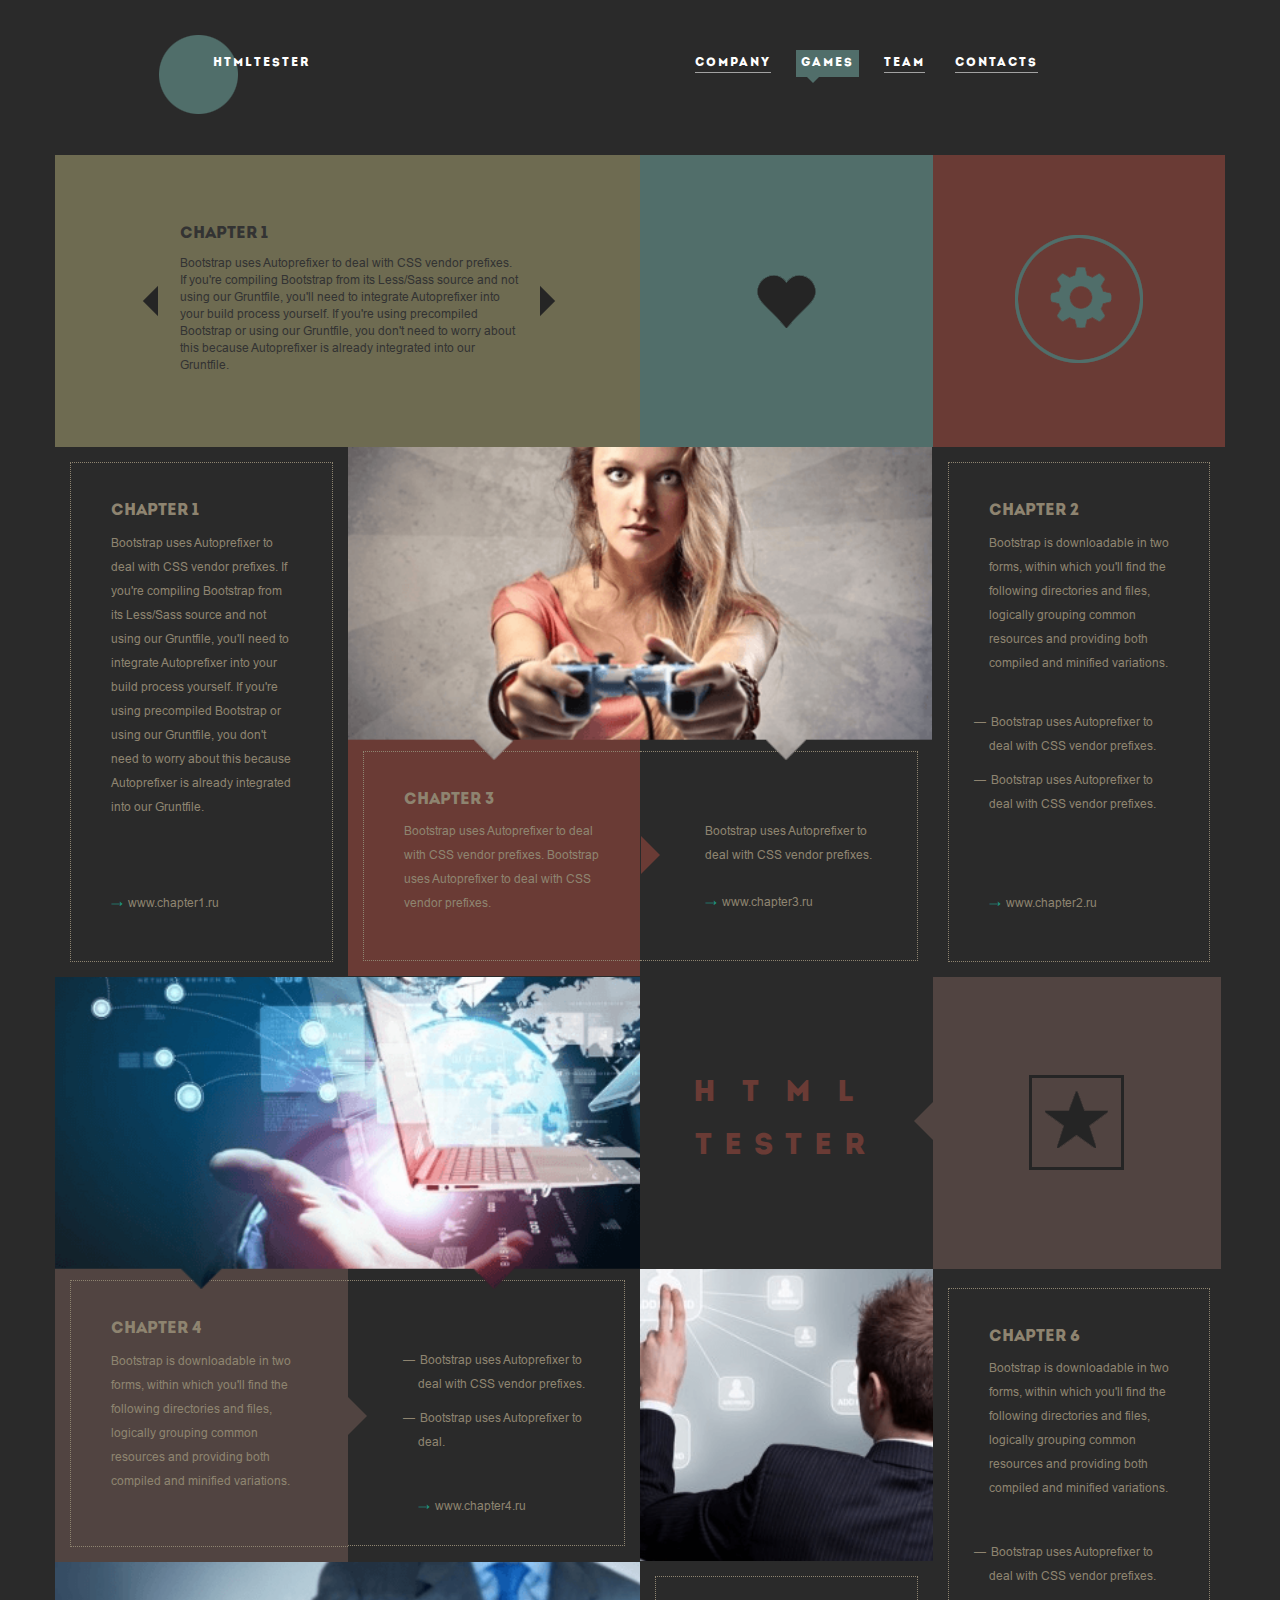
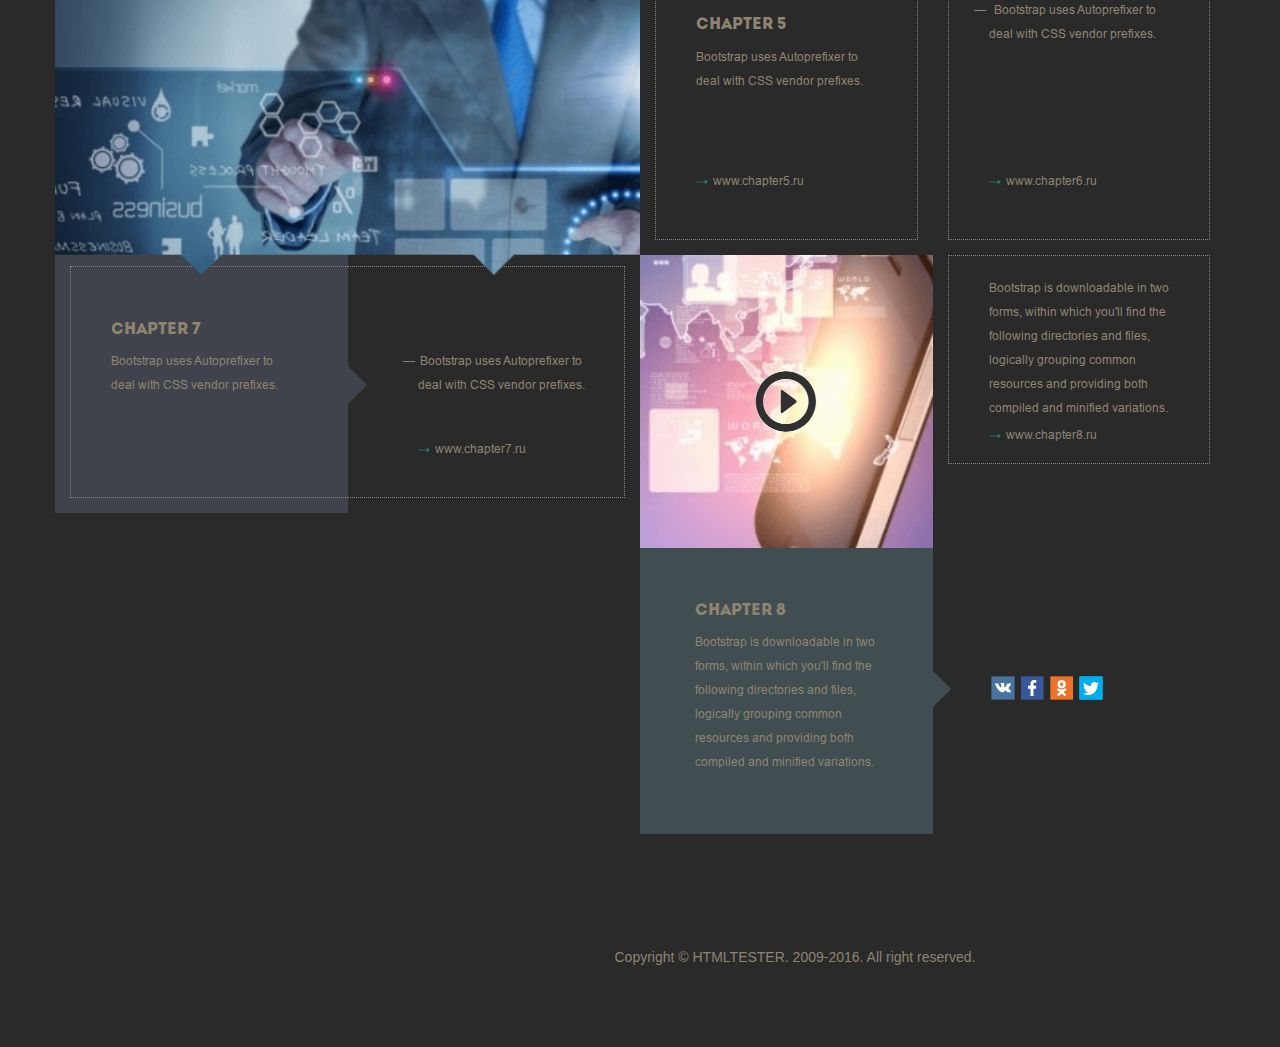
<file: Site/index.html>
<!DOCTYPE html>
<html lang="en">
<head>
	<meta charset="UTF-8">
	<meta name="viewport" content="width=device-width, initial-scale=1, shrink-to-fit=no">
	<title>Test Task</title>
	<link rel="stylesheet" type="text/css" href="css/normalize.css">
	<link rel="stylesheet" type="text/css" href="css/bootstrap.min.css">
	<link rel="stylesheet" type="text/css" href="css/style.css">
</head>
<body>
	<header class="main-header container">
		<div class="row">
			<div class="logo col-md-3 col-sm-2 col-md-offset-1 col-sm-offset-1">
				<a href="#" class="logo__link">HTMLTESTER</a>
			</div>

			<nav class="navigation col-md-6 col-sm-7 col-md-offset-2 col-sm-offset-1">
				<ul class="menu">
					<li class="menu__item"><a href="#" class="menu__link">Company</a></li>
					<li class="menu__item"><a href="#" class="menu__link menu__link_active">Games</a></li>
					<li class="menu__item"><a href="#" class="menu__link">Team</a></li>
					<li class="menu__item"><a href="#" class="menu__link">Contacts</a></li>
				</ul>
			</nav>
		</div>
	</header>

	<main class="main-section container">
		<section class="section-1 row">
				<div class="slider col-md-6 col-sm-6">
					<button class="slider__prev"></button>

					<div class="slider__block">
						<h2 class="slider__title title_style">Chapter 1</h2>

						<p class="slider__text text_style">Bootstrap uses Autoprefixer to deal with CSS vendor prefixes. If you're compiling Bootstrap from its Less/Sass source and not using our Gruntfile, you'll need to integrate Autoprefixer into your build process yourself. If you're using precompiled Bootstrap or using our Gruntfile, you don't need to worry about this because Autoprefixer is already integrated into our Gruntfile.</p>
					</div>

					<div class="slider__block">
						<h2 class="slider__title title_style">Chapter 2</h2>

						<p class="slider__text text_style">Bootstrap uses Autoprefixer to deal with CSS vendor prefixes. If you're compiling Bootstrap from its Less/Sass source and not using our Gruntfile, you'll need to integrate Autoprefixer into your build process yourself. If you're using precompiled Bootstrap or using our Gruntfile, you don't need to worry about this because Autoprefixer is already integrated into our Gruntfile.</p>
					</div>

					<div class="slider__block">
						<h2 class="slider__title title_style">Chapter 3</h2>

						<p class="slider__text text_style">Bootstrap uses Autoprefixer to deal with CSS vendor prefixes. If you're compiling Bootstrap from its Less/Sass source and not using our Gruntfile, you'll need to integrate Autoprefixer into your build process yourself. If you're using precompiled Bootstrap or using our Gruntfile, you don't need to worry about this because Autoprefixer is already integrated into our Gruntfile.</p>
					</div>

					<div class="slider__block">
						<h2 class="slider__title title_style">Chapter 4</h2>

						<p class="slider__text text_style">Bootstrap uses Autoprefixer to deal with CSS vendor prefixes. If you're compiling Bootstrap from its Less/Sass source and not using our Gruntfile, you'll need to integrate Autoprefixer into your build process yourself. If you're using precompiled Bootstrap or using our Gruntfile, you don't need to worry about this because Autoprefixer is already integrated into our Gruntfile.</p>
					</div>

					<div class="slider__block">
						<h2 class="slider__title title_style">Chapter 5</h2>

						<p class="slider__text text_style">Bootstrap uses Autoprefixer to deal with CSS vendor prefixes. If you're compiling Bootstrap from its Less/Sass source and not using our Gruntfile, you'll need to integrate Autoprefixer into your build process yourself. If you're using precompiled Bootstrap or using our Gruntfile, you don't need to worry about this because Autoprefixer is already integrated into our Gruntfile.</p>
					</div>

					<div class="slider__block">
						<h2 class="slider__title title_style">Chapter 6</h2>

						<p class="slider__text text_style">Bootstrap uses Autoprefixer to deal with CSS vendor prefixes. If you're compiling Bootstrap from its Less/Sass source and not using our Gruntfile, you'll need to integrate Autoprefixer into your build process yourself. If you're using precompiled Bootstrap or using our Gruntfile, you don't need to worry about this because Autoprefixer is already integrated into our Gruntfile.</p>
					</div>

					<div class="slider__block">
						<h2 class="slider__title title_style">Chapter 7</h2>

						<p class="slider__text text_style">Bootstrap uses Autoprefixer to deal with CSS vendor prefixes. If you're compiling Bootstrap from its Less/Sass source and not using our Gruntfile, you'll need to integrate Autoprefixer into your build process yourself. If you're using precompiled Bootstrap or using our Gruntfile, you don't need to worry about this because Autoprefixer is already integrated into our Gruntfile.</p>
					</div>

					<div class="slider__block">
						<h2 class="slider__title title_style">Chapter 8</h2>

						<p class="slider__text text_style">Bootstrap uses Autoprefixer to deal with CSS vendor prefixes. If you're compiling Bootstrap from its Less/Sass source and not using our Gruntfile, you'll need to integrate Autoprefixer into your build process yourself. If you're using precompiled Bootstrap or using our Gruntfile, you don't need to worry about this because Autoprefixer is already integrated into our Gruntfile.</p>
					</div>

					<button class="slider__next"></button>
				</div>

				<button class="heart col-md-3 col-sm-3"></button>

				<button class="wheel col-md-3 col-sm-3"></button>
		</section>
		
		<section class="section-2">
			<div class="row">
				<div class="chapter-block col-md-3 col-sm-4">
					<div class="chapter-block__frame chapter1">
						<h2 class="chapter-block__title title_style">Chapter 1</h2>

						<p class="chapter-block__text chapter1_text text_style">Bootstrap uses Autoprefixer to deal with CSS vendor prefixes. If you're compiling Bootstrap from its Less/Sass source and not using our Gruntfile, you'll need to integrate Autoprefixer into your build process yourself. If you're using precompiled Bootstrap or using our Gruntfile, you don't need to worry about this because Autoprefixer is already integrated into our Gruntfile.</p>

						<a href="#" class="chapter-block__link chapter1_link">www.chapter1.ru</a>
					</div>
				</div>

				<div class="chapter-block col-md-6 col-sm-8">
					<img src="img/Chapter3.png" class="chapter-block__img long_img chapter3_img" alt="Chapter 3">

						<div class="chapter-block__frame long-block_left chapter3">
							<h2 class="chapter-block__title title_style">Chapter 3</h2>

							<p class="chapter-block__text chapter3_text text_style">Bootstrap uses Autoprefixer to deal with CSS vendor prefixes. Bootstrap uses Autoprefixer to deal with CSS vendor prefixes.</p>
						</div>

						<div class="chapter-block__frame long-block_rigth chapter3_rigth-col">
							<p class="chapter-block__text chapter3_text  text_style">Bootstrap uses Autoprefixer to deal with CSS vendor prefixes.</p>

							<a href="#" class="chapter-block__link chapter3_link">www.chapter3.ru</a>
						</div>
				</div>

				<div class="chapter-block col-md-3 col-sm-12">
					<div class="chapter-block__frame chapter2">
						<h2 class="chapter-block__title title_style">Chapter 2</h2>

						<p class="chapter-block__text chapter2_text text_style">Bootstrap is downloadable in two forms, within which you'll find the following directories and files, logically grouping common resources and providing both compiled and minified variations.</p>
						
						<ul class="chapter-block__list chapter2_list text_style">
							<li class="chapter-block__list-item">Bootstrap uses Autoprefixer to deal with CSS vendor prefixes. </li>
							<li class="chapter-block__list-item">Bootstrap uses Autoprefixer to deal with CSS vendor prefixes.</li>
						</ul>
						

						<a href="#" class="chapter-block__link chapter2_link">www.chapter2.ru</a>
					</div>
				</div>
			</div>
		</section>

		<section class="section-3">
			<div class="row">
				<div class="chapter-block col-md-6 col-sm-5">
					<img src="img/Chapter4.png" class="chapter-block__img chapter4_img long_img" alt="Chapter 4">

					<div class="chapter-block__frame long-block_left chapter4">
						<h2 class="chapter-block__title title_style">Chapter 4</h2>

						<p class="chapter-block__text chapter4_text text_style">Bootstrap is downloadable in two forms, within which you'll find the following directories and files, logically grouping common resources and providing both compiled and minified variations.</p>
					</div>

					<div class="chapter-block__frame long-block_rigth chapter4_rigth-col">
						<ul class="chapter-block__list chapter4_list text_style">
							<li class="chapter-block__list-item">Bootstrap uses Autoprefixer to deal with CSS vendor prefixes.</li>
							<li class="chapter-block__list-item">Bootstrap uses Autoprefixer to deal.</li>
						</ul>

						<a href="#" class="chapter-block__link chapter4_link">www.chapter4.ru</a>
					</div>

					<img src="img/Chapter7.png" class="chapter-block__img chapter7_img long_img" alt="Chapter 7">

					<div class="chapter-block__frame long-block_left chapter7">
						<h2 class="chapter-block__title title_style">Chapter 7</h2>

						<p class="chapter-block__text chapter7_text text_style">Bootstrap uses Autoprefixer to deal with CSS vendor prefixes.</p>
					</div>

					<div class="chapter-block__frame long-block_rigth chapter7_rigth-col">
						
						<ul class="chapter-block__list chapter7_list text_style">
							<li class="chapter-block__list-item">Bootstrap uses Autoprefixer to deal with CSS vendor prefixes.</li>
						</ul>

						<a href="#" class="chapter-block__link chapter7_link">www.chapter7.ru</a>
					</div>
				</div>
	
				<div class="chapter-block col-md-3 col-sm-4">

					<div class="chapter-block__logo">
						<h2 class="chapter-block__logo_title1">HTML</h2>
						<h2 class="chapter-block__logo_title2">TESTER</h2>
					</div>

					<img src="img/Chapter5.png" class="chapter-block__img chapter5_img small_img" alt="Chapter 5">

					<div class="chapter-block__frame chapter5">

						<h2 class="chapter-block__title title_style">Chapter 5</h2>

						<p class="chapter-block__text chapter5_text text_style">Bootstrap uses Autoprefixer to deal with CSS vendor prefixes.</p>

						<a href="#" class="chapter-block__link chapter5_link">www.chapter5.ru</a>
					</div>

					<a href="#" class="chapter-block__video"><img src="img/Chapter8.png" class="chapter-block__img video_img small_img" alt="Chapter 8"></a>

					<div class="chapter-block__frame chapter8_part1">
						<h2 class="chapter-block__title title_style">Chapter 8</h2>

						<p class="chapter-block__text chapter8_text text_style">Bootstrap is downloadable in two forms, within which you'll find the following directories and files, logically grouping common resources and providing both compiled and minified variations.</p>
					</div>
				</div>

				<div class="chapter-block col-md-3 col-sm-3">
					<button class="chapter-block__button"></button>

					<div class="chapter-block__frame chapter6">
						<h2 class="hapter-block__title title_style">Chapter 6</h2>

						<p class="chapter-block__text chapter6_text text_style">Bootstrap is downloadable in two forms, within which you'll find the following directories and files, logically grouping common resources and providing both compiled and minified variations.</p>
						
						<ul class="chapter-block__list chapter6_list text_style">
							<li class="chapter-block__list-item">Bootstrap uses Autoprefixer to deal with CSS vendor prefixes. </li>
							<li class="chapter-block__list-item"> Bootstrap uses Autoprefixer to deal with CSS vendor prefixes.</li>
						</ul>
						

						<a href="#" class="chapter-block__link chapter6_link">www.chapter6.ru</a>
					</div>
				</div>

				<div class="chapter-block col-md-3 col-sm-4 tablet_style">
					<div class="chapter-block__frame chapter8_part2">
						<p class="chapter-block__text chapter8_text text_style">Bootstrap is downloadable in two forms, within which you'll find the following directories and files, logically grouping common resources and providing both compiled and minified variations.</p>

						<a href="#" class="chapter-block__link chapter8_link">www.chapter8.ru</a>
					</div>
				</div>

				<div class="chapter-block chapter-block_social col-md-3 col-sm-3">
					<ul class="social-list">
						<li class="social-list__item icon-Link-vk-dims icon-Link-vk"><a class="social-list__item-link" target="_blank" title="On VK.com" href="http://vk.com/share.php?url=_URL_&title=_TITLE_&description=_DESCTEXT_&image=_URL_TO_MEDIA"></a></li>
						<li class="social-list__item icon-Link-facebook-dims icon-Link-facebook"><a class="social-list__item-link" target="_blank" title="On Facebook" href="http://www.facebook.com/sharer.php?u=_URL_&t=_DESCTEXT_"></a></li>
						<li class="social-list__item icon-Link-odnoklassniki-dims icon-Link-odnoklassniki"><a class="social-list__item-link" target="_blank" title="On Odnoklassniki" href="https://connect.ok.ru/offer?url=<URL_TO_SHARE>&title=<TITLE>&description=<DESCRIPTION>&imageUrl=<IMAGE_URL>"></a></li>
						<li class="social-list__item icon-Link-twitter-dims icon-Link-twitter"><a class="social-list__item-link" target="_blank" title="On Twitter" href="http://twitter.com/share?url=_URL_&text=_DESCTEXT_"></a></li>
					</ul>
				</div>
			</div>
		</section>
	</main>

	<div class="modal-video" tabindex="-1" role="dialog" aria-label="You just openned the modal video" id="JON7OXBCHXC7E">
    	<div class="modal-video-body">
        	<div class="modal-video-inner">
          		<div class="modal-video-movie-wrap">
            		<button class="modal-video-close-btn js-modal-video-dismiss-btn" aria-label="Close the modal by clicking here"></button>
              
            		<iframe width="460" height="230" src="https://www.youtube.com/embed/CydNaq2ExLM?rel=0&amp;showinfo=0" frameborder="0" allowfullscreen="true" tabindex="-1"></iframe>
            	</div>
        	</div>
    	</div>
	</div>

	<footer class="main-footer">
		<p class="main-footer__text text">Copyright © HTMLTESTER. 2009-2016. All right reserved.</p>
	</footer>

	<script type="text/javascript" src="js/common.js"></script>
	<script type="text/javascript" src="js/respond.js"></script>
</body>
</html>
</file>
<file: Site/css/style.css>
@font-face {
  font-family: 'Intro';
  src: url(../fonts/Intro.otf) format("truetype");
  font-style: normal; 
  font-weight: normal; 
}

@font-face{
  font-family: 'Arial';
  src: url("../fonts/ArialRegular.ttf") format("truetype");
  font-style: normal; 
  font-weight: normal;
}

body {
  background-color: #2a2a2a;
  padding-top: 30px;
}

p {
  margin: 0;
}

.main-header {
  color: #ffffff;
}

.logo {
  background-image: url(../img/Logo.svg);
  background-repeat: no-repeat;
  background-position: 3% 10%;
  text-align: center;
  height: 125px;
  padding-top: 25px;
}

.logo__link {
  color: #ffffff;
  font-family: 'Intro', sans-serif;
  font-size: 12px;
  letter-spacing: 2px;
  float: left;
  padding-left: 45px;
}

.logo__link:hover {
  text-decoration: none;
  color: #ffffff;
}

.navigation {
  padding: 0px;
}

.menu {
  list-style-type: none;
  float: left;
}

.menu__item {
  float: left;
  margin: 25px 15px;
}

.menu__link {
  color: #ffffff;
  font-family: 'Intro', sans-serif;
  font-size: 12px;
  letter-spacing: 2px;
  display: block;
  text-transform: uppercase;
  border-bottom: 1px solid #a2a2a2;
  -webkit-transition: 0.1s;
  -o-transition: 0.1s;
  transition: 0.1s;
}

.menu__link:hover {
  text-decoration: none;
  background: #6e6b51;
  color: #ffffff;
  -webkit-box-shadow: 0px 0px 0px 5px #6e6b51;
          box-shadow: 0px 0px 0px 5px #6e6b51;
  border-bottom: none;
}

.menu__link_active {
  background: #516e6a;
  color: #ffffff;
  border-style: none;
  -webkit-box-shadow: 0px 0px 0px 5px #516e6a;
          box-shadow: 0px 0px 0px 5px #516e6a;
  -webkit-transition: 0.1s;
  -o-transition: 0.1s;
  transition: 0.1s;
}

.menu__link_active:after {
  border-left: solid transparent 6px;
  border-right: solid transparent 6px;
  border-top: solid #516e6a 6px;
  bottom: 25px;
  content: " ";
  height: 0;
  position: absolute;
  width: 0;
}

.menu__item:nth-child(1) .menu__link_active:after{
  margin-left: -71px;
}

.menu__item:nth-child(2) .menu__link_active:after{
  margin-left: -47px;
}

.menu__item:nth-child(3) .menu__link_active:after{
  margin-left: -36px;
}

.menu__item:nth-child(4) .menu__link_active:after{
  margin-left: -77px;
}

.menu__link_active:hover {
  text-decoration: none;
  background: #516e6a;
  color: #ffffff;
  -webkit-box-shadow: 0px 0px 0px 5px #516e6a;
          box-shadow: 0px 0px 0px 5px #516e6a;
}

.slider {
  background-color: #6e6b51;
  padding: 36px 65px;
  max-width: inherit;
  position: relative;
  margin: auto;
}

.slider__prev {
  float: left;
  border-style: none;
  background-color: transparent;
  background-image: url(../img/Prev-arrow.svg);
  background-repeat: no-repeat;
  background-position: 50% 50%;
  padding: 188px 40px 32px 20px;
  cursor: pointer;
}

.slider__next { 
  float: left;
  border-style: none;
  background-color: transparent;
  background-image: url(../img/Next-arrow.svg);
  background-repeat: no-repeat;
  background-position: 50% 50%;
  padding: 188px 20px 32px 35px;
  cursor: pointer;
}

.slider__block {
  float: left;
  width: 340px;
  padding: 15px 0px 0px 0px; 
}

.title_style {
  font-family: 'Intro', sans-serif;
  font-size: 16px;
  text-transform: uppercase;

}

.text_style {
  font-family: 'Arial', sans-serif;
  font-size: 12px;
}

.heart {
  height: 292px;
  border-style: none;
  background-color: #516e6a;
  background-image: url(../img/Heart.svg);
  background-repeat: no-repeat;
  background-position: center;
  -webkit-transition: 0.3s;
  -o-transition: 0.3s;
  transition: 0.3s;
}

.heart:hover {
  background-color: #8e8470;
  -webkit-transition: 0.3s;
  -o-transition: 0.3s;
  transition: 0.3s;
}

.wheel {
  height: 292px;
  border-style: none;
  background-color: #6a3b35;
  background-image: url(../img/Wheel.svg);
  background-repeat: no-repeat;
  background-position: 50% 48.5%;
  -webkit-transition: 0.3s;
  -o-transition: 0.3s;
  transition: 0.3s;
}

.wheel:hover {
  background-color: #40434b;
  -webkit-transition: 0.3s;
  -o-transition: 0.3s;
  transition: 0.3s;
}

.chapter-block__frame {
  border: 1px dotted #8e8470;
  margin-top: 15px;
  margin-bottom: 15px;
  padding: 20px 40px 45px 40px;
  color: #8e8470;
  line-height: 2;
}

.chapter-block__img {
  width: 105.4%;
  margin: 0px 15px -25px -15px;
  position: relative;
  z-index: 5;
}

.chapter-block__link {
  text-decoration: none;
  color: #8e8470;
  font-family: 'Arial', sans-serif;
  font-size: 12px;
}

.chapter-block__link:hover {
  text-decoration: none;
  color: #ffffff;
  background-color: #6a3b35;
}

.chapter-block__link:before {
  content: ' →';
  padding-right: 5px;
  color: #1bac96;
  -webkit-transition: all 0.5s;
  -o-transition: all 0.5s;
  transition: all 0.5s;
}

.chapter-block__link:hover:before {
  padding-left: 10px;
  padding-right: 10px;
  color: #8e8470;
}

.chapter1_text{
  margin-bottom: 69px;
}

.long-block_left {
  border-right: none;
  width: 50%;
  float: left;
}

.chapter3 {
  background: #6a3b35;
  padding-bottom: 25px;
  -webkit-box-shadow: -15px 15px 0px 0px #6a3b35, -15px -15px 0px 0px #6a3b35, 0px -15px 0px 0px #6a3b35, 0px 15px 0px 0px #6a3b35;
          box-shadow: -15px 15px 0px 0px #6a3b35, -15px -15px 0px 0px #6a3b35, 0px -15px 0px 0px #6a3b35, 0px 15px 0px 0px #6a3b35;
  -webkit-transition: 0.5s;
  -o-transition: 0.5s;
  transition: 0.5s;
}

.chapter3:after {
  width: 0;
  height: 0;
  border-style: solid;
  border-width: 19px 0 19px 19px;
  border-color: transparent transparent transparent #6a3b35;
  content: "";
  position: absolute;
  z-index: 8;
  left: 50.1%;
  top: 73.5%;
}

.long-block_rigth {
  border-left: none;
  width: 50%;
  float: left;
}

.chapter3_rigth-col {
  padding: 67px 30px 45px 65px;
}

.chapter3_text {
  padding-bottom: 20px;
}

.chapter-block__list {
  padding: 0px;
  list-style-type: none;
}

.chapter-block__list-item {
  padding-bottom: 10px;
}

.chapter-block__list-item:before {
  content: "—";
  padding-right: 5px;
  margin-left: -15px;
}

.chapter2_text {
  padding-bottom: 35px;
}

.chapter2_list {
  padding-bottom: 52px;
}

.chapter4 {
  background: #514441;
  -webkit-box-shadow: -15px 15px 0px 0px #514441, -15px -15px 0px 0px #514441, 0px -15px 0px 0px #514441, 0px 15px 0px 0px #514441;
          box-shadow: -15px 15px 0px 0px #514441, -15px -15px 0px 0px #514441, 0px -15px 0px 0px #514441, 0px 15px 0px 0px #514441;
  padding-right: 50px;
  padding-bottom: 53px;
}

.chapter4:after {
  width: 0;
  height: 0;
  border-style: solid;
  border-width: 19px 0 19px 19px;
  border-color: transparent transparent transparent #514441;
  content: "";
  position: absolute;
  z-index: 8;
  left: 50%;
  top: 37%;
}

.chapter4_rigth-col {
  padding: 67px 20px 26px 70px;
}

.chapter4_list {
  margin-bottom: 27px;
}

.chapter7 {
  background: #40434b;
  -webkit-box-shadow: -15px 15px 0px 0px #40434b, -15px -15px 0px 0px #40434b, 0px -15px 0px 0px #40434b, 0px 15px 0px 0px #40434b;
          box-shadow: -15px 15px 0px 0px #40434b, -15px -15px 0px 0px #40434b, 0px -15px 0px 0px #40434b, 0px 15px 0px 0px #40434b;
  padding-right: 50px;
  padding-top: 35px;
  padding-bottom: 100px;
}

.chapter7:after {
  width: 0;
  height: 0;
  border-style: solid;
  border-width: 19px 0 19px 19px;
  border-color: transparent transparent transparent #40434b;
  content: "";
  position: absolute;
  z-index: 8;
  left: 50%;
  top: 87%;
}

.chapter7_rigth-col {
  padding: 82px 20px 35px 70px;
}

.chapter7_list {
  margin-bottom: 27px;
}

.chapter-block__logo {
  text-align: center;
  color: #6a3b35;
  font-family: 'Intro', sans-serif;
  font-size: 35px;
  display: block;
  height: 292px;
  padding-top: 80px;
}

.chapter-block__logo_title1 {
  letter-spacing: 26px;
}

.chapter-block__logo_title2 {
  letter-spacing: 12px;
}

.chapter-block__logo-link {
  background-color: #ffffff;
  display: block;
  width: 105%;
  margin: 0px 17px -25px -13px;
}

.small_img {
  width: 111.5%;
  margin-bottom: 0px;
}

.chapter-block__video {
  background-image: url(../img/Play-button.svg);
  background-repeat: no-repeat;
  background-color: transparent;
  background-position: center;
  border-style: none;
  display: block;
}

.chapter-block__video:hover {
  background-size: 26%;
}

.video_img {
  width: 111.5%;
  margin-bottom: 0px;
  position: relative;
  z-index: -1;
}

.modal-video{
  display: none;
  position:fixed;
  top:0;
  left:0;
  width:100%;
  height:100%;
  background-color:rgba(0,0,0,0.5);
  z-index:1000000;
  cursor:pointer;
  opacity:1;
  -webkit-transition:opacity .3s ease-out;
  -o-transition:opacity .3s ease-out;
  transition:opacity .3s ease-out
}

.modal-video-close{
  opacity:0;
}

.modal-video-close .modal-video-movie-wrap{
  -webkit-transform:translate(0, 100px);
  -ms-transform:translate(0, 100px);
  transform:translate(0, 100px);
}

.modal-video-body{
  max-width:940px;
  width:100%;
  height:100%;
  margin:0 auto;
  display:table;
}

.modal-video-inner{
  display:table-cell;
  vertical-align:middle;
  width:100%;
  height:100%;
}

.modal-video-movie-wrap{
  width:100%;
  height:0;
  position:relative;
  padding-bottom:56.25%;
  background-color:#333;
  -webkit-transform:translate(0, 0);
  -ms-transform:translate(0, 0);
  transform:translate(0, 0);
  -webkit-transition:-webkit-transform .3s ease-out;
  -o-transition:-o-transform .3s ease-out;
  transition:-webkit-transform .3s ease-out;
  -o-transition:transform .3s ease-out;
  transition:transform .3s ease-out;
  transition:transform .3s ease-out, -webkit-transform .3s ease-out
}

.modal-video-movie-wrap iframe{
  position:absolute;
  top:0;
  left:0;
  width:100%;
  height:100%;
}

.modal-video-close-btn{
  position:absolute;
  z-index:2;
  top:-35px;
  right:-35px;
  display:inline-block;
  width:35px;
  height:35px;
  overflow:hidden;
  border:none;
  background:transparent;
}

.modal-video-close-btn:before{
  -webkit-transform:rotate(45deg);
      -ms-transform:rotate(45deg);
          transform:rotate(45deg);
}

.modal-video-close-btn:after{
  -webkit-transform:rotate(-45deg);
      -ms-transform:rotate(-45deg);
          transform:rotate(-45deg);
}

.modal-video-close-btn:before,.modal-video-close-btn:after{
  content:'';
  position:absolute;
  height:2px;
  width:100%;
  top:50%;
  left:0;
  margin-top:-1px;
  background:#fff;
  border-radius:5px;
  margin-top:-6px;
}

.chapter8_part1 {
  border-style: none;
  background: #414e51;
  -webkit-box-shadow: 0px 0px 0px 15px #414e51;
          box-shadow: 0px 0px 0px 15px #414e51;
  position: relative;
  z-index: -2;
}

.chapter8_part1:after {
  width: 0;
  height: 0;
  border-style: solid;
  border-width: 19px 0 19px 19px;
  border-color: transparent transparent transparent #414e51;
  content: "";
  position: absolute;
  z-index: 8;
  left: 105.5%;
  top: 42%;
}

.chapter-block__button {
  background-color: #514441;
  background-image: url(../img/Star.svg);
  background-repeat: no-repeat;
  background-position: center;
  border-style: none;
  height: 292px;
  width: 110%;
  margin: 0px 15px 0px -15px;
  -webkit-transition: 0.3s;
  -o-transition: 0.3s;
  transition: 0.3s;
}

.chapter-block__button:before {
  width: 0;
  height: 0;
  border-style: solid;
  border-width: 19px 19px 19px 0;
  border-color: transparent #514441 transparent transparent;
  content: "";
  position: absolute;
  z-index: 8;
  top: 14.3%;
  left: -6.5%;
  -webkit-transition: 0.3s;
  -o-transition: 0.3s;
  transition: 0.3s;
}

.chapter-block__button:hover {
  background-color: #414e51;
  -webkit-transition: 0.3s;
  -o-transition: 0.3s;
  transition: 0.3s;
}

.chapter-block__button:hover:before {
  border-color: transparent #414e51 transparent transparent;
  -webkit-transition: 0.3s;
  -o-transition: 0.3s;
  transition: 0.3s;
}

.chapter5_text {
  padding-bottom: 73px;
}

.chapter6_text {
  padding-bottom: 40px;
}

.chapter6_list {
  padding-bottom: 100px;
}

.chapter8_part2 {
  margin-top: 0px;
  padding-bottom: 15px;
}

.chapter-block__text_chapter8_2 {
  padding-bottom: 34px;
}

.social-list {
  list-style: none;
  float: left;
}

.social-list__item {
  float: left;
  margin: 197px 3px;
}

.social-list__item-link {
  width: inherit;
  height: inherit;
  display: block;
  -webkit-transition: 0.4s;
  -o-transition: 0.4s;
  transition: 0.4s;
}

.social-list__item-link:hover {
  border: 3px solid #1bac96;
  background-color: rgba(255,255,255,0.6);
  -webkit-transition: 0.3s;
  -o-transition: 0.3s;
  transition: 0.3s;
}

.icon-Link-facebook,.icon-Link-facebook\:regular {
  background-image:url('../img/Social-icons.svg');
  background-position:0 0;
  background-repeat:no-repeat
}

.icon-Link-facebook-dims {
  width:23px;
  height:24px
}

.icon-Link-odnoklassniki,.icon-Link-odnoklassniki\:regular {
  background-image:url('../img/Social-icons.svg');
  background-position:0 -24px;
  background-repeat:no-repeat
}

.icon-Link-odnoklassniki-dims {
  width:23px;
  height:24px
}

.icon-Link-twitter,.icon-Link-twitter\:regular {
  background-image:url('../img/Social-icons.svg');
  background-position:0 -48px;
  background-repeat:no-repeat
}

.icon-Link-twitter-dims {
  width:24px;
  height:24px
}
.icon-Link-vk,.icon-Link-vk\:regular {
  background-image:url('../img/Social-icons.svg');
  background-position:0 -72px;
  background-repeat:no-repeat
}
.icon-Link-vk-dims {
  width:24px;
  height:24px
}

.main-footer {
  text-align: center;
  padding-top: 40px;
  padding-bottom: 40px
}

.main-footer__text {
  height: 60px;
  color: #8e8470;
  padding-left: 310px;
}

@media screen and (max-width: 1199px) {

.slider {
  padding: 20px 25px;
}

.slider__prev {
  padding-left: 5px;
}

.slider__next {
  padding-right: 5px;
}

.heart {
  height: 260px;
}

.wheel {
  height: 260px;
}

.chapter-block__frame {
  padding: 15px 30px 30px 30px;
}

.chapter1 {
  padding-bottom: 20px;
}

.chapter1_text {
  margin-bottom: 20px;
}

.chapter3 {
  padding-bottom: 0px;
  padding-top: 45px;
}

.chapter3:after {
  top: 70%;
}

.chapter3_text {
  padding-top: 0px;
  padding-bottom: 70px;
}

.chapter3_rigth-col {
  padding-top: 92px;
  padding-bottom: 20px;
}

.chapter2 {
  padding-bottom: 20px;
}

.chapter2_text {
  padding-bottom: 5px;
}

.chapter2_list {
  padding-bottom: 9px;
}

.long_img {
  width: 106.5%;
}

.chapter4_rigth-col {
  padding-top: 62px;
  padding-bottom: 27px;
}

.chapter7 {
  padding-top: 15px;
  padding-bottom: 57px;
}

.chapter7:after {
  top: 88%;
}

.chapter7_rigth-col {
  padding: 61px 20px 20px 40px;
}

.chapter7_list {
  margin-bottom: 0px;
}

.chapter-block__logo {
  padding-top: 50px;
  height: 245px;
}

.small_img {
  width: 114%;
}

.chapter5 {
  padding-top: 30px;
}

.chapter5_text {
  padding-bottom: 45px;
}

.chapter8_part1:after {
  left: 107%;
}

.chapter-block__button {
  height: 245px;
}

.chapter-block__button:before {
  top: 13%;
}

.chapter6 {
  padding-bottom: 10px;
}

.chapter6_text {
  padding-bottom: 10px;
}

.chapter6_list {
  padding-bottom: 14px;
}

.tablet_style {
  margin-left: 485px;
}

.social-list__item {
  margin-top: 0px;
}

}

@media screen and (max-width: 991px) {

.slider {
  padding: 0px 15px;
}

.slider__prev {
  padding: 188px 25px 25px 20px;
}

.slider__next { 
  padding: 188px 20px 25px 25px;
}

.slider__title {
  margin-top: 5px;
}

.slider__block {
  width: 255px;
}

.heart {
  height: 213px;
}

.wheel {
  height: 213px;
}

.chapter-block__frame {
  padding: 15px 20px 20px 20px;
}

.chapter1 {
  margin-bottom: 0px;
}

.chapter1_text {
  margin-bottom: 40px;
}

.chapter3_text {
  padding-bottom: 17px;
}

.chapter3_rigth-col {
  padding: 61px 30px 41px 35px;
}

.chapter3_img {
  width: 106.5% !important;
}

.chapter2 {
  margin-top: 0px;
}

.chapter-block__list-item:before {
  margin-left: 0px;
}

.long_img {
  width: 110%;
}

.chapter4_rigth-col {
  padding: 62px 17px 65px 23px;
}

.chapter4:after {
  top:35%;
}

.chapter7 {
  padding-right: 15px;
  padding-bottom: 34px;
}

.chapter7_rigth-col{
  padding: 38px 20px 20px 23px;
}

.chapter7:after {
  top: 85%;
}

.chapter8_part1:after {
  border-width: 19px 19px 0px 19px;
  border-color: #414e51 transparent  transparent transparent;
  left: 42%;
  top: 105.2%;
}

.chapter-block__logo {
  padding-top: 0px;
  height: 137px;
}

.small_img {
  width: 113%;
}

.chapter5_text {
  padding-top: 25px;
  padding-bottom: 80px;
}

.chapter-block__button {
  height: 156px;
}

.chapter-block__button:before {
  top: 6.2%;
}

.chapter6 {
  padding-bottom: 45px;
}

.chapter6_text {
  padding-bottom: 40px;
}

.chapter6_list {
  padding-bottom: 110px;
}

.chapter8_part2 {
  border-top: none;
}

.tablet_style {
  margin-left: 312px;
}

.social-list {
  padding-left: 20px;
}

.social-list__item {
  margin: 5px;
}

}
</file>
